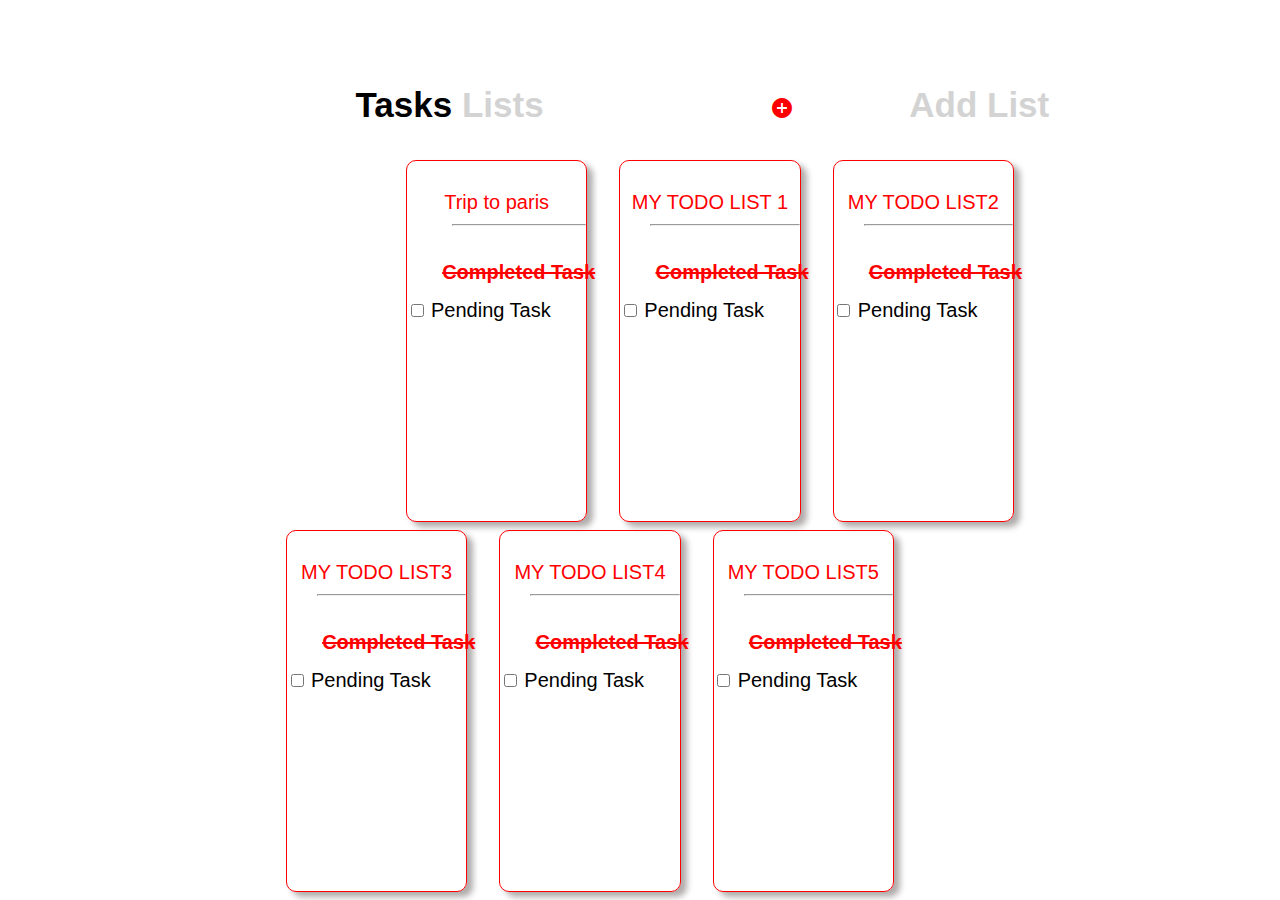
<file: index.html>
<!DOCTYPE html>
<html lang="en">
  <head>
    <meta charset="UTF-8" />
    <meta http-equiv="X-UA-Compatible" content="IE=edge" />
    <meta name="viewport" content="width=device-width, initial-scale=1.0" />
    <title>To-Do-mobile</title>
    <link rel="stylesheet" href="style.css"/>
    <link rel="stylesheet" href="mobile.css"/>
    <link
      href="https://fonts.googleapis.com/icon?family=Material+Icons"
      rel="stylesheet"
    />
    <link
      rel="stylesheet"
      href="https://fonts.googleapis.com/css?family=Sofia"
    />

  </head>
  <body>
    <div class="mobile">
      <div class="page1">
        <p class="list"><b>Tasks</b> <span class="li lis"> Lists</span></p>
        <p class="add li">    Add List
        </p>
          <a href="index3.html">
            <P class="mi"><span class="material-icons"> add_circle </span></a></P>
      
      </div>
      <div class="container">
        <div class="box01 box1">
          <p class="p"><a href="./index2.html"> Trip to paris</a></p>
          <hr class="hr1" />
          <p class="ct"><strike>Completed Task</strike></p>
          <input type="checkbox" class="pendings" />
          <label for="Pending Task" class="pen"> Pending Task</label>
        </div>
        <div class="box01 box2">
          <p class="p">MY TODO LIST <span class="num">1</span></p>
          <hr class="hr2" />
          <p class="ct"><strike>Completed Task</strike></p>
          <input type="checkbox" class="pendings" />
          <label for="Pending Task" class="pen"> Pending Task</label>
        </div>

        <div class="box01 box3">
          <p class="p">MY TODO LIST<span class="num">2</span></p>
          <hr class="hr2" />
          <p class="ct"><strike>Completed Task</strike></p>
          <input type="checkbox" class="pendings" />
          <label for="Pending Task" class="pen">Pending Task</label>
        </div>

        <div class="box0 box4">
          <p class="p">MY TODO LIST<span class="num">3</span></p>
          <hr class="hr2" />
          <p class="ct"><strike> Completed Task</strike></p>
          <input type="checkbox" class="pendings" />
          <label for="Pending Task" class="pen"> Pending Task</label>
        </div>

        <div class="box0 box5">
          <p class="p">MY TODO LIST<span class="num">4</span></p>
          <hr class="hr2" />
          <p class="ct"><strike>Completed Task</strike></p>
          <input type="checkbox" class="pendings" />
          <label for="Pending Task" class="pen"> Pending Task</label>
        </div>

        <div class="box0 box6">
          <p class="p">MY TODO LIST<span class="num">5</span></p>
          <hr class="hr2" />
          <p class="ct"><strike>Completed Task</strike></p>
          <input type="checkbox" class="pendings" />
          <label for="Pending Task" class="pen"> Pending Task</label>
        </div>
      </div>
    </div>
  </body>
</html>
</file>
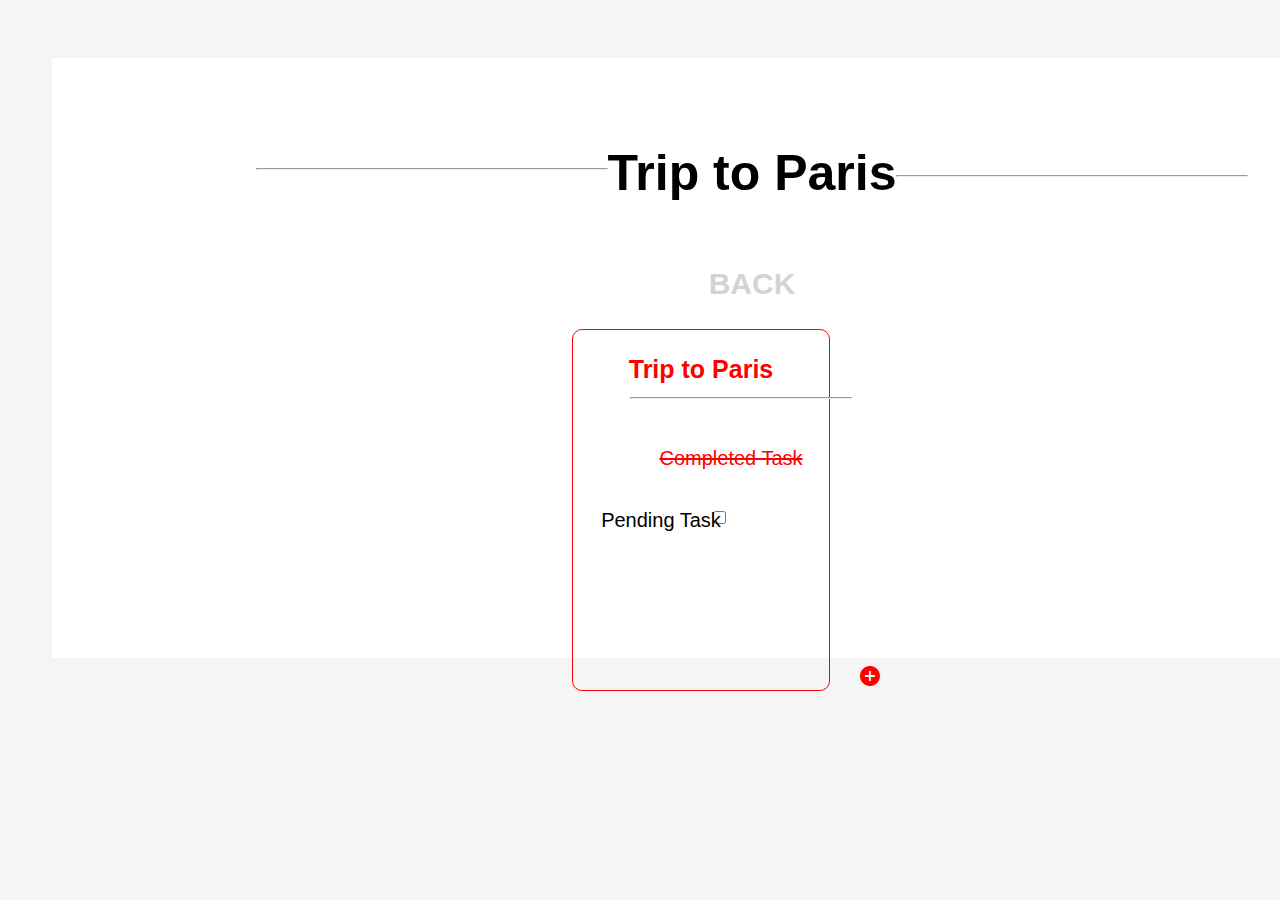
<file: index2.html>
<!DOCTYPE html>
<html lang="en">
<head>
    <meta charset="UTF-8">
    <meta http-equiv="X-UA-Compatible" content="IE=edge">
    <meta name="viewport" content="width=device-width, initial-scale=1.0">
    <title>Document</title>
    <link rel="stylesheet" href="style2.css">
    <link rel="stylesheet" href="mobile2.css">
    <link href="https://fonts.googleapis.com/icon?family=Material+Icons"
    rel="stylesheet">
    <link rel="stylesheet" href="https://fonts.googleapis.com/css?family=Sofia">
</head>
<body>
    <div class="mob">
    <div class="page2">
        <div>
            <hr class="hr1">
            <h1 class="pari"><b>Trip to Paris</b></h1>
            <hr class="hr2">
        </div>
        <p class="back">BACK</p><a href="index.html"> <p class="b"><span class="material-icons">
            arrow_circle_left
            </span></p></a>
        <div class="box">
            <p class="trip">Trip to Paris</p>
            <hr class="hr3">
            <p class="ct"><strike>Completed Task</strike></p>
                  <input type="checkbox" class="pendings">
                  <label for="Pending Task" class="pen"> Pending Task</label>
        </div>
       <a href="index4.html"> <p class="ad"><i class="material-icons">
            add_circle
        </i></p></a>
    </div>
</div>
</body>
</html>
</file>
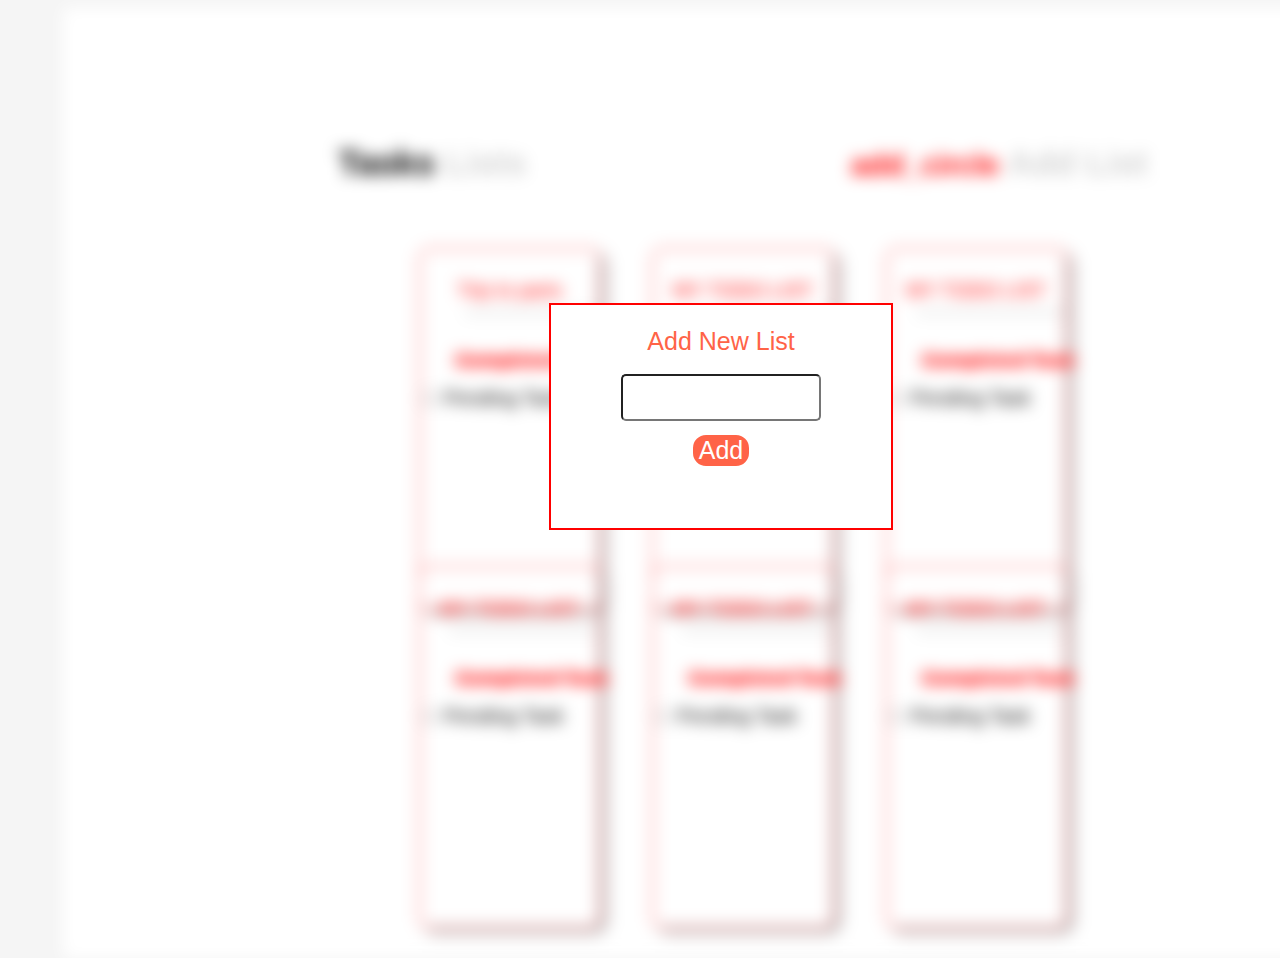
<file: index3.html>
<!DOCTYPE html>
<html lang="en">
<head>
    <meta charset="UTF-8">
    <meta http-equiv="X-UA-Compatible" content="IE=edge">
    <meta name="viewport" content="width=device-width, initial-scale=1.0">
    <title>Document</title>
    <link rel="stylesheet" href="style3.css">
    <link rel="stylesheet" href="mobile3.css">
</head>
<body>
    <div class="parent">
    <div class="page1">
        <p class="list">
           <b>Tasks</b> <span class="li"> Lists</span>
        </p>
          <p class="add li">
           <a href=""> <span class="material-icons">
                add_circle
                </span></a>
              Add List
          </p>   
          
          <div class="container">
              <div class="box01 box1">
                  <P class="p"><a href="./index2.html"> Trip to paris</a></P>
                  <hr class="hr1">
                  <p class="ct"><strike>Completed Task</strike></p>
                  <input type="checkbox" class="pendings">
                  <label for="Pending Task" class="pen"> Pending Task</label>
                </div>
                <div class="box01 box2">
                    <P class="p">MY TODO LIST</P>
                    <hr class="hr2">
                    <p class="ct"><strike>Completed Task</strike></p>
                    <input type="checkbox" class="pendings">
                  <label for="Pending Task" class="pen"> Pending Task</label>
                </div>
                
                <div class="box01 box3">
                    <P class="p">MY TODO LIST</P>
                    <hr class="hr2">
                    <p class="ct"><strike>Completed Task</strike></p>
                    <input type="checkbox" class="pendings">
                  <label for="Pending Task" class="pen">Pending Task</label>
                </div>
                
                <div class="box0 box4">
                    <P class="p">MY TODO LIST</P>
                    <hr class="hr2">
                    <p class="ct"><strike> Completed Task</strike></p>
                    <input type="checkbox" class="pendings">
                  <label for="Pending Task" class="pen"> Pending Task</label>
                </div>
                
                <div class=" box0 box5">
                    <P class="p">MY TODO LIST</P>
                    <hr class="hr2">
                    <p class="ct"><strike>Completed Task</strike></p>
                    <input type="checkbox" class="pendings">
                  <label for="Pending Task" class="pen"> Pending Task</label>
                </div>
                
                <div class="box0 box6">
                    <P class="p">MY TODO LIST</P>
                    <hr class="hr2">
                    <p class="ct"><strike>Completed Task</strike></p>
                    <input type="checkbox" class="pendings">
                  <label for="Pending Task" class="pen"> Pending Task</label>
                </div>
                

                
          </div>
    </div>
</div>
<!--  -->
<div class="parent1">
    <form action="index.html" class="ad">
        <label for="text" class="a">Add New List</label><br><br>
        <input type="text" name="text" id="text"><br>
        <button class="btn">Add</button>
    </form>
</div>
</body>
</html>
</file>
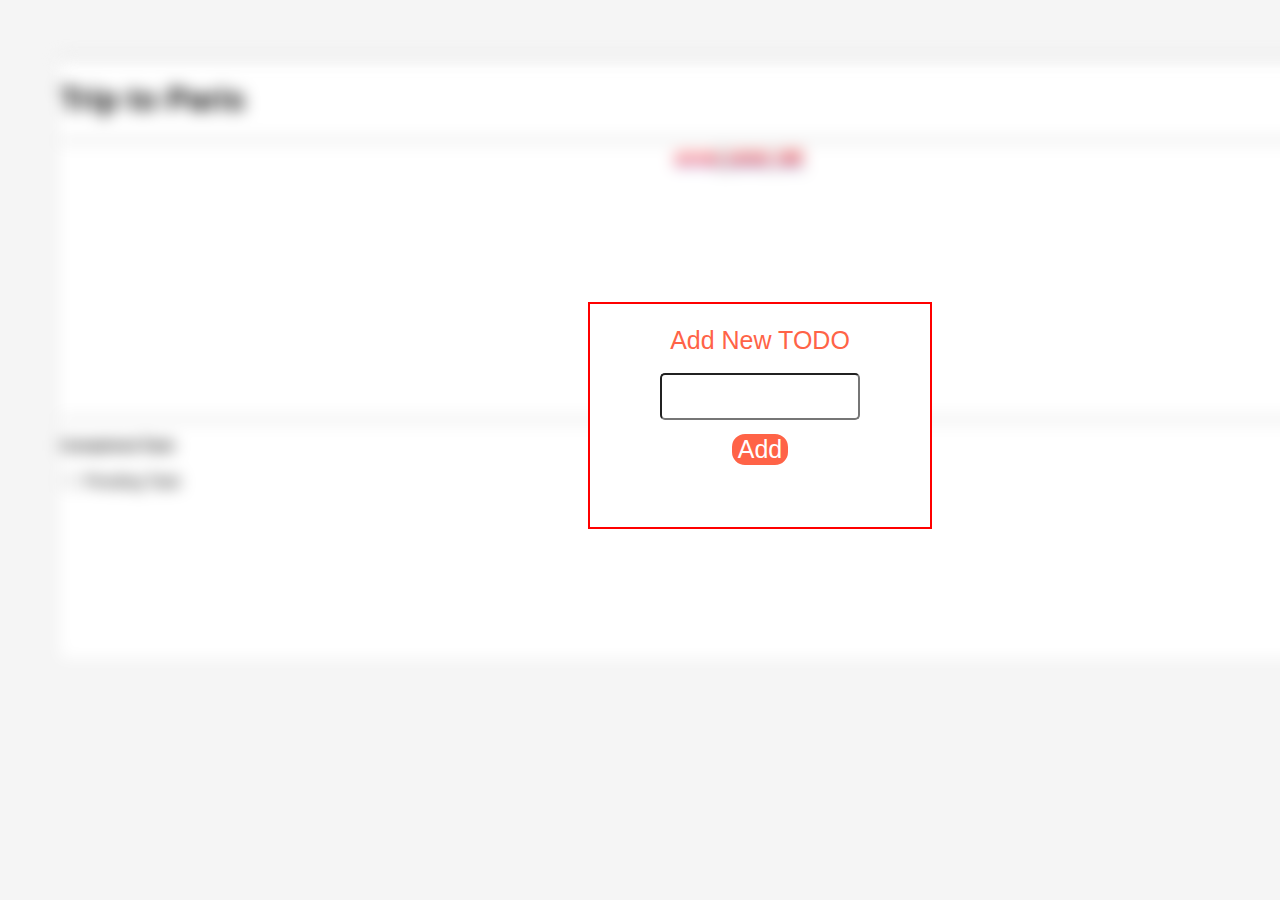
<file: index4.html>
<!DOCTYPE html>
<html lang="en">
<head>
    <meta charset="UTF-8">
    <meta http-equiv="X-UA-Compatible" content="IE=edge">
    <meta name="viewport" content="width=device-width, initial-scale=1.0">
    <title>Document</title>
    <link rel="stylesheet" href="style4.css">
    <link rel="stylesheet" href="mobile4.css">
    <link href="https://fonts.googleapis.com/icon?family=Material+Icons">
    <link rel="stylesheet" href="https://fonts.googleapis.com/css?family=Sofia">
</head>
<body>
    <div class="parent">
    <div class="page2">
        <div>
            <hr class="hr1">
            <h1 class="pari"><b>Trip to Paris</b></h1>
            <hr class="hr2">
        </div>
        <p class="back">BACK</p><a href="index.html"> <span class="material-icons">
            arrow_circle_left
            </span></a>
        <div class="box">
            <p class="trip">Trip to Paris</p>
            <hr class="hr3">
            <p class="ct"><strike>Completed Task</strike></p>
                  <input type="checkbox" class="pendings">
                  <label for="Pending Task" class="pen"> Pending Task</label>
        </div>
        <i class="material-icons">
            add_circle
        </i>
    </div>
</div>
<!--  -->
<div class="parent1">
    <form action="index2.html" class="ad">
        <label for="text" class="a">Add New TODO</label><br><br>
        <input type="text" name="text" id="text"><br>
        <button class="btn">Add</button>
    </form>
</div>
</body>
</html>
</file>
<file: style.css>
body{
    margin: 0%;
    /* width: 0%; */
    background-color: white;
    font-family: Arial, Helvetica, sans-serif;
    /* overflow: hidden; */
}

.page1{
    display: flex;
    /* border: 2px red solid; */
    justify-content: space-evenly;
    /* align-items: center; */
    /* text-align: center; */
}
.list{
    
    position: relative;
    top: 50px;
    left: 170px;
    font-size: 35px;
}
.li{
    color: lightgray;
    font-weight: bold;
}
.material-icons {
    position: relative;
    top: 80px;
    right: 300px;
    color: red;
    font-weight: bold;
    font-size: 30px;
}
.add{
    
    position: relative;
    top: 50px;
    left:350px;
    font-size: 35px;
    
}

.container{
    display: flex;
    flex-direction: row;
    flex-wrap: wrap;
    justify-content: space-around;
    /* align-items: center; */
    text-align: center;
    margin-top: 130px;

}
.box01{
    position: relative;
    top: -80px;
    left: 390px;
    border: 1px solid red;
    width: 14vw;
    height: 40vh;
    border-radius: 10px;
    box-shadow: 6px 5px 6px rgb(176 171 171);
}
.box0{
    position: relative;
    top: 290px;
    right: 370px;
    border: 1px solid red;
    width: 14vw;
    height: 40vh;
    border-radius: 10px;
    box-shadow: 6px 5px 6px rgb(176 171 171);
}
.p{
    color: red;
    font-size: 20px;
    position: relative;
    top: 10px;
}
a{
    text-decoration: none;
    color: red;
}
.hr1{
   margin-left: 45px;
}
.hr2{
    margin-left: 30px;
}
.ct{
    color: red;
    font-size: 20px;
    position: relative;
    top: 15px;
    left: 22px;
    font-weight: bold;
}
.pen, .pendings{
    font-size: 20px;
    position:relative ;
    top: 10px;
    left: -18px;
}

/* WEB END */
</file>
<file: mobile.css>
/* @media  sceeen and (min-width:420px) and (max-width: 768px) {
    .mobile{
        display: flex;
        justify-content: center;
        flex-direction: column;
        height: 100%;
        width: 90%;
        margin: 5%;
        flex-flow: column wrap;
    }
    .add, .ct , .pen, .pendings, .hr1, .hr2{
        display: none;
    }
    .list{
        display: inline;
        font-weight: bolder;
        font-size: 10vw;
        color: #222222ea;
    }
    .lis{
        display: inline;
        font-weight: lighter;
        font-size: 10vw;
        color: grey;
    }
    .container{
        display: flex;
        justify-content: center;
    }
  
} */

@media sceeen and (max-width: 768px) {
  .add,
  .ct,
  .pen,
  .pendings,
  .hr1,
  .hr2 {
    display: none;
  }

  .list {
    display: inline;
    font-weight: bolder;
    font-size: 10vw;
    color: #222222ea;
    position: relative;
    left: -36px;
    top: -27px;
  }
  .lis {
    display: inline;
    font-weight: lighter;
    font-size: 10vw;
    color: grey;
  }

  .container {
    display: inline;
    position: relative;
    left: -350px;
    /* display: flex;
flex-flow: column;
justify-content: flex-end;
align-items: flex-start;
align-items: flex-start;
text-align: center; */
  }
  .box1 {
    position: relative;
    top: 10px;
    left: 362px;
    width: 300px;
    height: 70px;
  }
  .box2 {
    position: relative;
    top: 20px;
    left: 362px;
    width: 300px;
    height: 70px;
  }
  .box3 {
    position: relative;
    top: 30px;
    left: 362px;
    width: 300px;
    height: 70px;
  }
  .box4 {
    position: relative;
    left: 362px;
    top: 40px;
    width: 300px;
    height: 70px;
  }
  .box5 {
    position: relative;
    left: 362px;
    top: 50px;
    width: 300px;
    height: 70px;
  }
  .box6 {
    position: relative;
    left: 362px;
    top: 60px;
    width: 300px;
    height: 70px;
  }
  .num {
    color: rgb(255, 105, 123);  
    display: inline;
    position: relative;
    left: 10px;
  }
}

@media screen and  (max-width: 420px) {
  /* .mobile{
         display: flex;
         justify-content: center;
         flex-direction: column;
         height: 100%;
         width: 90%;
         margin: 5%;
         flex-flow: column wrap;
    } */

  .add,
  .ct,
  .pen,
  .pendings,
  .hr1,
  .hr2 {
    display: none;
  }

  .list {
    display: inline;
    font-weight: bolder;
    font-size: 10vw;
    color: #222222ea;
    position: relative;
    left: -35px;
    top: -7px;
  }
  .lis {
    display: inline;
    font-weight: lighter;
    font-size: 10vw;
    color: grey;
    position: relative;
    top: 0px;
    left: 3px;
  }

  .container {
    display: inline;
    position: relative;
    left: -350px;
    /* display: flex;
        flex-flow: column;
        justify-content: flex-end;
        align-items: flex-start;
        align-items: flex-start;
        text-align: center; */
  }
  .box1 {
    position: relative;
    top: 10px;
    left: 362px;
    width: 300px;
    height: 70px;
  }
  .box2 {
    position: relative;
    top: 20px;
    left: 362px;
    width: 300px;
    height: 70px;
  }
  .box3 {
    position: relative;
    top: 30px;
    left: 362px;
    width: 300px;
    height: 70px;
  }
  .box4 {
    position: relative;
    left: 362px;
    top: 40px;
    width: 300px;
    height: 70px;
  }
  .box5 {
    position: relative;
    left: 362px;
    top: 50px;
    width: 300px;
    height: 70px;
  }
  .box6 {
    position: relative;
    left: 362px;
    top: 60px;
    width: 300px;
    height: 70px;
  }
  .num {
    color: rgb(255, 105, 123);
    display: inline;
    position: relative;
    left: 10px;
  }
}
</file>
<file: style2.css>
body{
    background-color: whitesmoke;
    margin: 0%;
    font-family: Arial, Helvetica, sans-serif;
}
.page2{
    background-color: white;
    width: 1400px;
    height: 600px;
    position: relative;
    top: 50px;
    left: 52px;
    align-items: center;

}
.pari{
    text-align: center;
    position: relative;
    top: 50px;
    font-size: 50px;
}

.hr1{
   position: relative;
   top: 110px;
   right: 320px;
   width: 350px;

}
.hr2{
    position: relative;
    width: 350px;
    left: 320px;
    top: -10px;
}

.back{
    text-align: center;
    position: relative;
    top: 50px;
    font-size: 30px;
    font-weight: bold;
    color: lightgray;
}
.material-icons{
    color: red;
    position: relative;
    top: -8px;
    left: 610px;
}

.box{
    display: flex;
    flex-direction: column;
    flex-wrap: nowrap;
    /* justify-content: center; */
    text-align: center;
    border: 1px solid red;
    border-radius: 10px;
    height: 40vh;
    width: 20vw;
    /* align-items: center; */
    align-content: flex-start;
    margin-top: 20px;
    margin-left: 520px;
    }
  .trip{
      color: red;
      font-size: 25px;
      font-weight: bold;
  }  
.hr3{
    width: 220px;
    position: relative;
    top: -20px;
    left: 40px;
}
.ct{
    color: red;
    font-size: 20px;
    position: relative;
    left: 30px;
}
.pendings{
    position: relative;
    top: 18px;
    left: 18px;
}
.pen{
    position: relative;
    left: -40px;
    font-size: 20px;
}
i{
    float: right;
    margin-right: 1180px;
    margin-top: -35px;
}
</file>
<file: mobile2.css>
@media screen and (min-width: 320px) and (max-width: 420px){
    .mob{
       background-color: white;
       /* width: 100%;
       height: 50%; */
       margin: 0%;
       position: fixed;
    }
    .hr1, .hr2, .back{
        display: none;
    }
    .pari{
        position: relative;
        left: -585px;
        top: -18px;
        font-size: 32px;
          
    }
    .b{
        position: relative;
        left: -619px;
        top: -58px;
        font-size: 20px;
    }
    .box{
        /* text-align: center; */
        position: relative;
        top: -50px;
        left: -492px;
        width: 50vw;
        height: 55vh;
    }
    .hr3{
        position: relative;
        left: 20px;
        width: 72%;
    }
    .pen{
        position: relative;
        left: 10px;
    }
    .ct{
        position: relative;
        left: 10px;
    }
    .ad{
        position: relative;
        left: -621px;
        top: -63px;

    }
}
</file>
<file: style3.css>
.parent{
  filter: blur(8px);
}

body{
    /* margin: auto; */
    background-color: whitesmoke;
    font-family: Arial, Helvetica, sans-serif;
    /* overflow: hidden; */
}

.page1{
    display: inline-block;
    background-color: white;
    width: 1400px;
    height: 950px;
    text-align: center;
    align-items: center;
    position: absolute;
    left: 55px;
}
.list{
    display: inline-block;
    position: relative;
    top: 100px;
    left: -180px;
    font-size: 35px;
}
.li{
    color: lightgray;
    font-weight: bold;
}
.material-icons {
    color: red;
    font-weight: bold;
    font-size: 30px;
}
.add{
    display: inline-block;
    position: relative;
    top: 100px;
    left:140px;
    font-size: 35px;
    
}

.container{
    display: flex;
    flex-direction: row;
    flex-wrap: nowrap;
    justify-content: space-around;
    align-items: center;
    /* text-align: center; */
    margin-top: 130px;

}
.box01{
    position: relative;
    left: 330px;
    border: 1px solid red;
    width: 14vw;
    height: 40vh;
    border-radius: 10px;
    box-shadow: 6px 5px 6px rgb(176 171 171);
}
.box0{
    position: relative;
    top: 318px;
    right: 370px;
    border: 1px solid red;
    width: 14vw;
    height: 40vh;
    border-radius: 10px;
    box-shadow: 6px 5px 6px rgb(176 171 171);
}
.p{
    color: red;
    font-size: 20px;
    position: relative;
    top: 10px;
}
a{
    text-decoration: none;
    color: red;
}
.hr1{
   margin-left: 45px;
}
.hr2{
    margin-left: 30px;
}
.ct{
    color: red;
    font-size: 20px;
    position: relative;
    top: 15px;
    left: 22px;
    font-weight: bold;
}
.pen, .pendings{
    font-size: 20px;
    position:relative ;
    top: 10px;
    left: -18px;
}
/*  */
.parent1{
    z-index: 2;
}
.ad{
    background-color: white;
    border: 2px solid red;
    width: 25vw;
    height: 20vh;
    text-align: center;
    color: tomato;
    position: relative;
    top: 295px;
    left: 541px;
    padding: 22px 10px 21px 10px;

}
.a{
    font-size: 25px;
}
#text{
    width: 15vw;
    height: 3.5vh;
    padding-bottom: 10px;
    border-radius: 5px;
}
.btn{
    margin: 0px 9px;
    
   background-color: tomato;
   color: white;
   border: 2px solid white;
   border-radius: 15px;
   font-size: 25px;
   cursor: pointer;
   position: relative;
   top: 12px;
}

/* WEB END */
/* MOBILE */
</file>
<file: mobile3.css>
@media screen and (max-width: 420px) {
    /* .mobile{
           display: flex;
           justify-content: center;
           flex-direction: column;
           height: 100%;
           width: 90%;
           margin: 5%;
           flex-flow: column wrap;
      } */
  .parent{
      filter: blur(8px);
  }
  .page1{
    width: 80vw;
    height: 100vh;
  }
    .add,
    .ct,
    .pen,
    .pendings,
    .hr1,
    .hr2 {
      display: none;
    }
  
    .list {
      display: inline;
      font-weight: bolder;
      font-size: 10vw;
      color: #222222ea;
      position: relative;
      left: -561px;
      top: -7px;
    }
    .lis {
      display: inline;
      font-weight: lighter;
      font-size: 10vw;
      color: grey;
      position: relative;
      top: 0px;
      left: 3px;
    }

    
  
    .container {
      display: inline;
      position: relative;
      left: -350px;
      /* display: flex;
          flex-flow: column;
          justify-content: flex-end;
          align-items: flex-start;
          align-items: flex-start;
          text-align: center; */
    }
    .box1 {
      position: relative;
      top: 10px;
      left: 362px;
      width: 300px;
      height: 70px;
    }
    .box2 {
      position: relative;
      top: 20px;
      left: 362px;
      width: 300px;
      height: 70px;
    }
    .box3 {
      position: relative;
      top: 30px;
      left: 362px;
      width: 300px;
      height: 70px;
    }
    .box4 {
      position: relative;
      left: 362px;
      top: 40px;
      width: 300px;
      height: 70px;
    }
    .box5 {
      position: relative;
      left: 362px;
      top: 50px;
      width: 300px;
      height: 70px;
    }
    .box6 {
      position: relative;
      left: 362px;
      top: 60px;
      width: 300px;
      height: 70px;
    }
    .num {
      color: rgb(255, 105, 123);
      display: inline;
      position: relative;
      left: 10px;
    }
    /*  */

    .ad{
        background-color: white;
        border: 2px solid red;
        width: 79vw;
        height: 147px;
        position: relative;
        left: 0px;
        top: 171px;

    }
    #text{
        width: 153px;
        height: 10px;
    }
  }
</file>
<file: style4.css>
.parent{
    filter: blur(8px);
} 




/* index2 */


body{
    background-color: whitesmoke;
    font-family: Arial, Helvetica, sans-serif;
    overflow: hidden;
}
.page2{
    background-color: white;
    width: 1400px;
    height: 600px;
    position: relative;
    top: 50px;
    left: 52px;
    align-items: center;

}
.trip{
text-align: center;
font-weight: bolder;
font-size: 50px;
}
.hr5{
    position: relative;
    left: -279px;
    width: 261px;
    bottom: -83px;

}
.hr6{
position: relative;
width: 261px;
left: 280px;
top:-75px
}
.back{
    text-align: center;
    font-size: 32px;
    font-weight:bold;
    color: lightgray;
    position: relative;
    top: -32px; 
}
.material-icons{
    color: red;
    font-weight: bold;
    position: relative;
    left: 615px;
    top: -94px;
}
i{
    position: relative;
    left: 10px;
}
.paris1{
    border: 1px red solid;
    background-color: white;
    height: 42vh;
    width: 30vh;
    position: relative;
    left: 572px;
    top: -42px;
    border-radius: 10px;
    box-shadow: 6px 5px 6px rgb(176 171 171);
    padding-top: 10px;
    padding-left: 57px;
    padding-right: 57px;
}
.tr1{
    color: red;
    font-size: 20px;
    position: relative;
    top: 10px;
    text-align: center;
}
    .hr10{
    
        position: relative;
        left: 57px;
    }
    .complet1{
        color: red;
        font-size: 20px;
        position: relative;
        left: 56px;
        font-weight: bold;
    }
    .pending0{
        font-size:20px;
        position: relative;
        left: 2px;
        
    }
    .pendings1{
        position:relative;
        left: 0px;
    }

    /* index4 */

    .parent1{
        z-index: 2;
    }
    .ad{
        background-color: white;
        border: 2px solid red;
        width: 25vw;
        height: 20vh;
        text-align: center;
        color: tomato;
        position: relative;
        top: -306px;
        left: 580px;
        padding: 22px 10px 21px 10px;
    
    }
    .a{
        font-size: 25px;
    }
    #text{
        width: 15vw;
        height: 3.5vh;
        padding-bottom: 10px;
        border-radius: 5px;
    }
    .btn{
        margin: 0px 9px;
        
       background-color: tomato;
       color: white;
       border: 2px solid white;
       border-radius: 15px;
       font-size: 25px;
       cursor: pointer;
       position: relative;
       top: 12px;
    }
</file>
<file: mobile4.css>
@media screen and (max-width: 420px){
    .parent{
        filter: blur(8px);
    } 
    
    
    
    
    /* index2 */
        
    body{
        background-color: whitesmoke;
        font-family: Arial, Helvetica, sans-serif;
        overflow: hidden;
    }
    .page2{
        width: 77vw;
        height: 75vh;
    }

    .trip{
    text-align: center;
    font-weight: bolder;
    font-size: 50px;
    }
    .hr5{
        position: relative;
        left: -279px;
        width: 261px;
        bottom: -83px;
    
    }
    .hr6{
    position: relative;
    width: 261px;
    left: 280px;
    top:-75px
    }
    .back{
        text-align: center;
        font-size: 32px;
        font-weight:bold;
        color: lightgray;
        position: relative;
        top: -32px; 
    }
    .material-icons{
        color: red;
        font-weight: bold;
        position: relative;
        left: 615px;
        top: -94px;
    }
    i{
        position: relative;
        left: 10px;
    }
    .paris1{
        border: 1px red solid;
        background-color: white;
        height: 42vh;
        width: 30vh;
        position: relative;
        left: 572px;
        top: -42px;
        border-radius: 10px;
        box-shadow: 6px 5px 6px rgb(176 171 171);
        padding-top: 10px;
        padding-left: 57px;
        padding-right: 57px;
    }
    .tr1{
        color: red;
        font-size: 20px;
        position: relative;
        top: 10px;
        text-align: center;
    }
        .hr10{
        
            position: relative;
            left: 57px;
        }
        .complet1{
            color: red;
            font-size: 20px;
            position: relative;
            left: 56px;
            font-weight: bold;
        }
        .pending0{
            font-size:20px;
            position: relative;
            left: 2px;
            
        }
        .pendings1{
            position:relative;
            left: 0px;
        }
        /*  */
        .ad{
            position: relative;
            left: 14px;
            width: 79vw;
            height: 20vh;
        }
        #text{
            width: 150px;
        }
}
</file>
